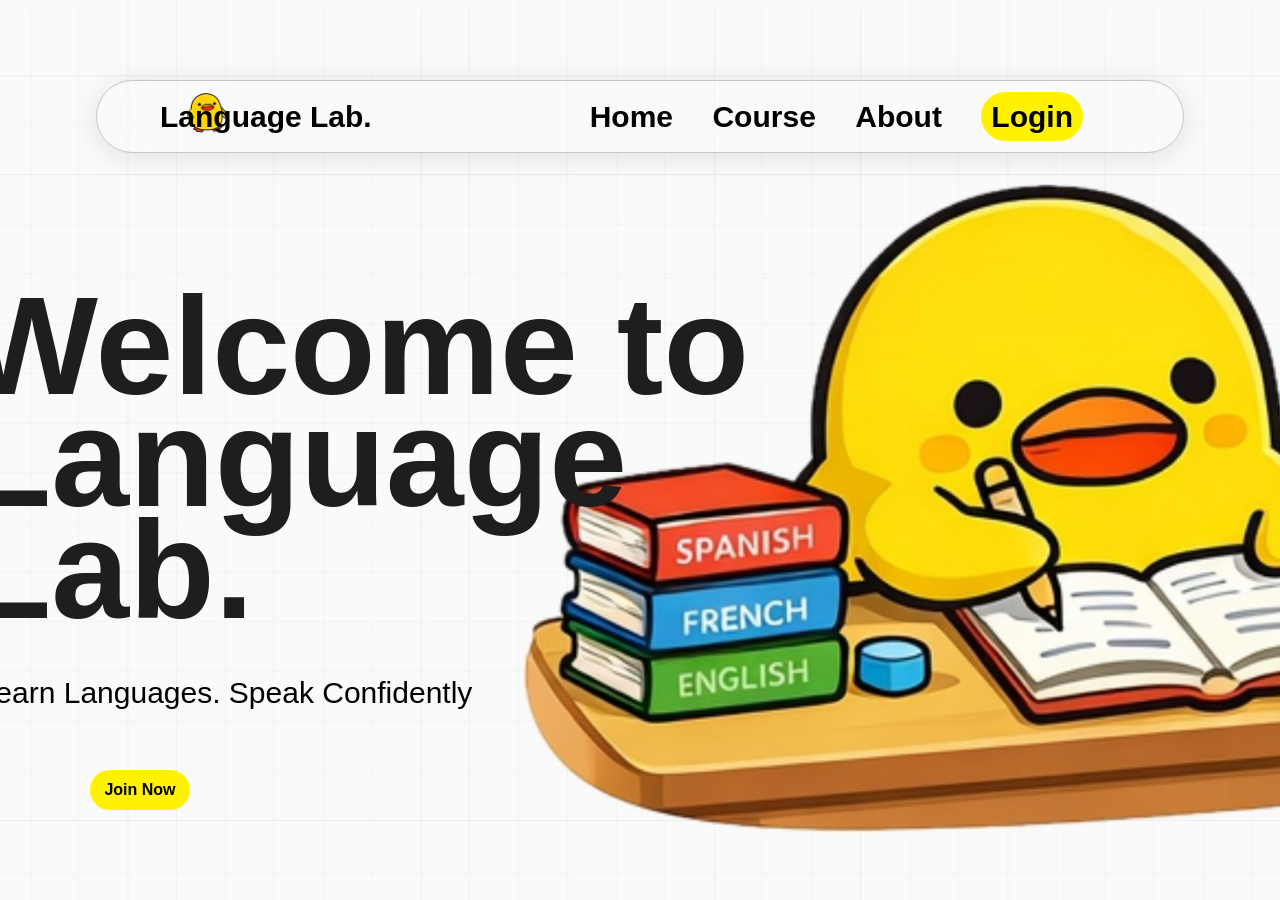
<file: index.html>
<!DOCTYPE html>
<html>
    <head>
        <title>Language Lab</title>
        <link rel="stylesheet" href="style.css"/>
    </head>
    <style>
        body {
  display: flex;
  align-items: center;
  justify-content: center;
  min-height: 100vh;
  background-image: url('/Home.jpg');
  background-repeat: no-repeat;
  background-position: center;
  background-size: cover;
    }
    .button {
    width: 100px;
    height: 40px;
    border-radius: 40px;
    background-color: rgb(255, 242, 0);
    border: none;
    outline: none;
    cursor: pointer;
    font-size: 1rem;
    font-weight: 600;
    transition: all 0.4s ease;
   margin-right: 1000px;
   margin-top: 60px;
}
button:hover {
    background-color: rgb(255, 255, 255, 0.5);
}
.title{
font-size:140px;
font-weight:600px;
line-height:0.8;
color:#1e1e1e;
margin-top:200px;
 margin-left: -9.7cqi;
}
.subtitle{
font-size:30px;
color:#000000;
font-weight: 1px;
 margin-left: -8.7cqi;
margin-top:50px;
}
    </style>
    <body>
        <header class="header">
            <a href="/" class="logo">
    <img src="Logo.PNG" alt="Company Logo">
  </a> 
         <a href="#" class="logo">Language Lab.</a> 
        <nav class="navbar"> 
        <a href="index.html">Home</a> 
        <a href="Course.html">Course</a>
        <a href="About.html">About</a> 
        <a href="Login.html" class="Login">Login</a>
        </nav> 
    </header>

<div class="text-container">

<h1 class="title">
Welcome to <br>
Language <br>
Lab.
</h1>

<p class="subtitle">
Learn Languages. Speak Confidently
</p>
 <a href="Login.html">
<button class="button">Join Now</button>
</a>
</div>
    </body>
</html>
</file>
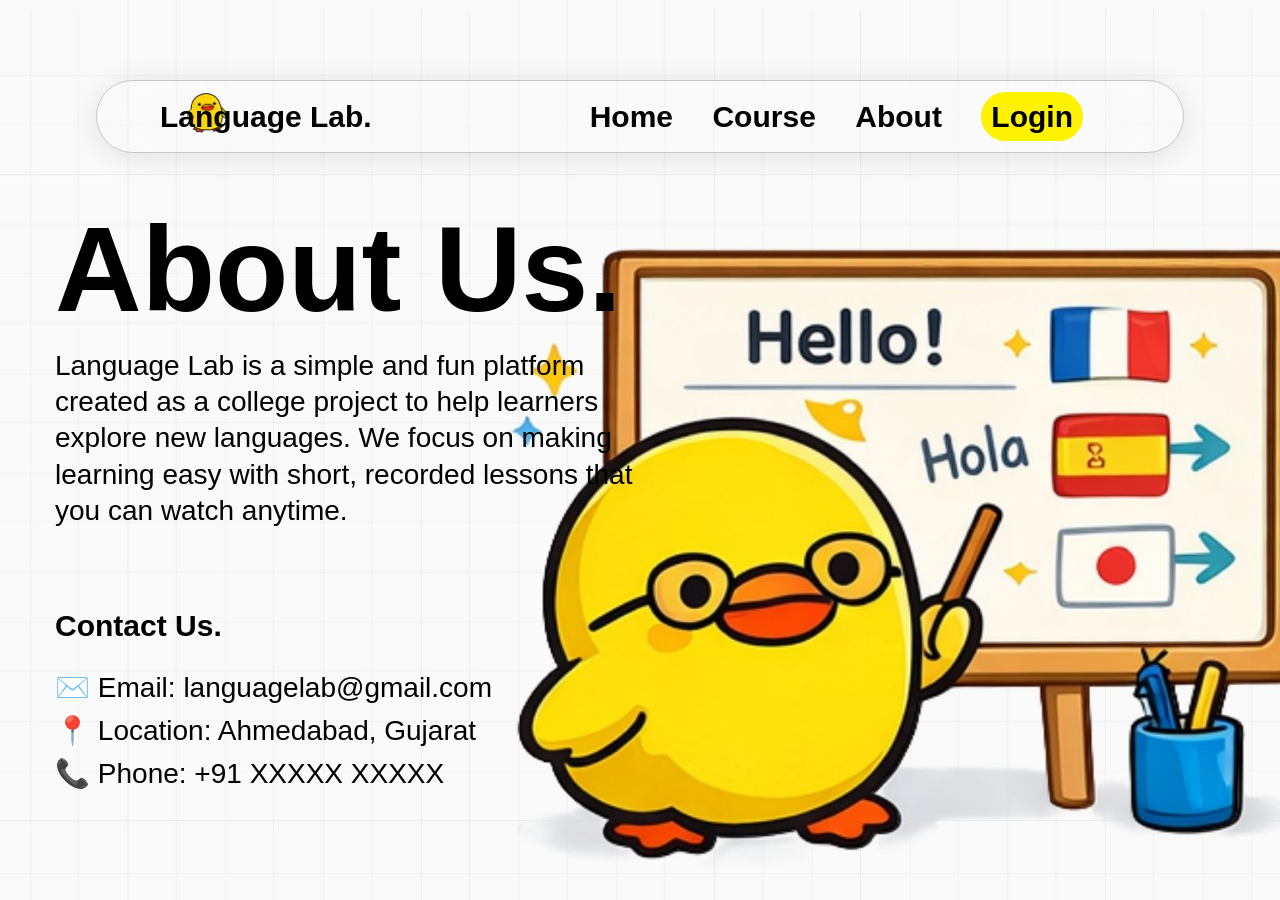
<file: About.html>
<!DOCTYPE html>
<html>
    <head>
        <title>About Language Lag</title>
         <link rel="stylesheet" href="style.css"/>
    </head>
    <style>
        body {
  display: flex;
  align-items: center;
  justify-content: center;
  min-height: 100vh;
  background-image: url('/About.jpg');
  background-repeat: no-repeat;
  background-position: center;
  background-size: cover;
}
.title{
    font-size:120px;
    margin-left: -45.7cqi;
    margin-top: 100px;
    margin-bottom: 10px ;
}
.about-text{
font-size:28px;
line-height:1.3;
color:#000000;
margin-bottom:80px;
  margin-left: -45.7cqi;

}
.contact h3{
font-size:30px;
margin-bottom:10px;
  margin-left: -45.7cqi;
}

.contact p{
font-size:28px;
margin-bottom:10px;
color:#000000;
  margin-left: -45.7cqi;
}
    </style>
    <body>
        <header class="header"> 
              <a href="/" class="logo">
    <img src="Logo.PNG" alt="Company Logo">
  </a> 
        <a href="index.html" class="logo">Language Lab.</a> 
        <nav class="navbar"> 
        <a href="index.html">Home</a> 
        <a href="Course.html">Course</a>
        <a href="About.html" class="about">About</a> 
        <a href="Login.html" class="Login">Login</a>
        </nav> 
    </header>

    <div class="text-container">

<h1 class="title">About Us.</h1>

<p class="about-text">
Language Lab is a simple and fun platform<br>
created as a college project to help learners<br>
explore new languages. We focus on making<br>
learning easy with short, recorded lessons that<br> 
you can watch anytime.<br>
</p>

<div class="contact">

<h3>Contact Us.</h3><br>

<p>✉️ Email: languagelab@gmail.com</p>
<p>📍 Location: Ahmedabad, Gujarat</p>
<p>📞 Phone: +91 XXXXX XXXXX</p>

</div>

</div>

    </body>
</html>
</file>
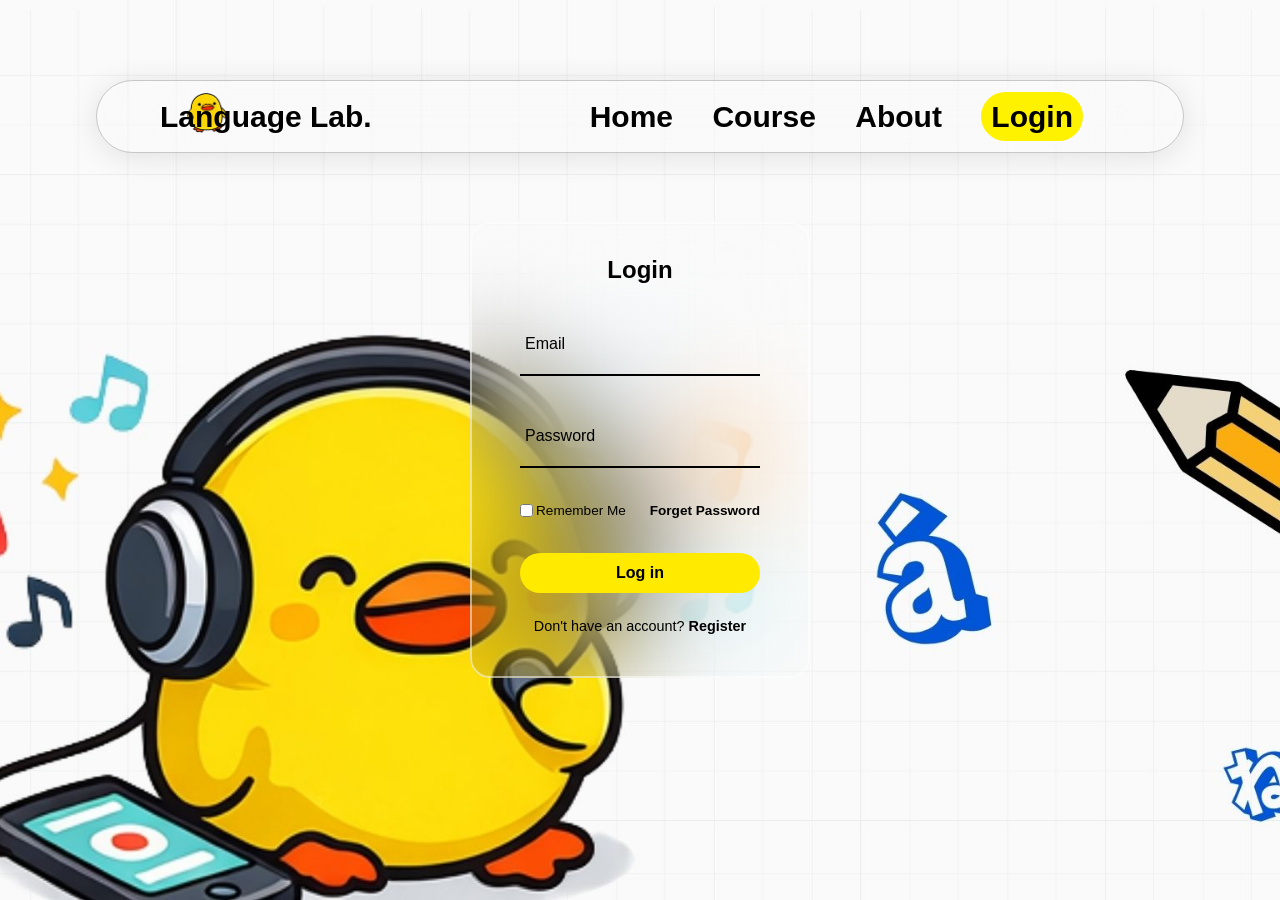
<file: Login.html>
<!DOCTYPE html>
<html>
    <head>
        <title>Login to Language Lag</title>
        <link rel="stylesheet" href="styles.css"/>
        <link rel="stylesheet" href="style.css"/>
        
    </head>
    <body>
         <header class="header"> 
              <a href="index.html" class="logo">
    <img src="Logo.PNG" alt="Company Logo">
  </a> 
        <a href="index.html" class="logo">Language Lab.</a> 
        <nav class="navbar"> 
        <a href="index.html">Home</a> 
        <a href="Course.html">Course</a>
        <a href="About.html">About</a> 
        <a href="Login.html" class="Login">Login</a>
        </nav> 
    </header>
      <section>
        <form>
            <h1>Login</h1>
            <div class="inputbox">
                <ion-icon name="mail-outline"></ion-icon>
                <input type="email" required>
                <label for="">Email</label>
            </div>
            <div class="inputbox">
                <ion-icon name="lock-closed-outline"></ion-icon>
                <input type="password" required>
                <label for="">Password</label>
            </div>
            <div class="forget">
                <label for=""><input type="checkbox">Remember Me</label>
                 <a href="#">Forget Password</a>
            </div>
            <button>Log in</button>
            <div class="register">
                <p>Don't have an account? <a href="#">Register</a></p>
            </div>
        </form>
    </section> 
    </body>
</html>
</file>
<file: style.css>
* {
    margin: 0;
    padding: 0;
    font-family: "Open sauce", sans-serif;
    box-sizing: border-box;
}
.header{
    position: Fixed;
    align-items: center;
    top: 80px;
    width: 85%;
    padding: 12px 100px;
    display: flex;
    justify-content: space-between;
background-color: transparent;
backdrop-filter: blur(55.5px);
border-radius: 60px;
box-shadow: 0 4px 30px rgba(0, 0, 0, 0.1);
border: 1px solid rgba(43, 40, 40, 0.24);
}
.logo img {
  height: 40px;
  width: auto; 
  transform: translateX(120px);
}
.logo {
    color: black;
    font-size: 30px;
    text-decoration: none;
    font-weight: 600;
    cursor: default; 
    transform: translateX(-130px);
}
.Login{
    background-color: rgb(255, 242, 0);
    border-radius: 40px;
    padding: 8px 10px;  
}

.navbar a{
    color: rgb(0, 0, 0);
    font-size: 30px;
    font-weight: 600;
    text-decoration: none;
    margin-left: 35px;
    transition: 0.3s;
}
.navbar a:hover {
    background: 0 4px 30px;
    border-radius: 40px;
    border-width: 10px;
     padding: 7px 10px;

     align-items: center;
    border-color: 0 4px 30px rgba(0, 0, 0, 0.371);
    text-decoration: underline 3px;
    justify-content: space-between;
    box-shadow: 0 4px 30px rgba(0, 0, 0, 0.118);
backdrop-filter: blur(7.5px);
 transition: all 0.4s ease;
    
}
</file>
<file: styles.css>
body {
  display: flex;
  align-items: center;
  justify-content: center;
  min-height: 100vh;
  background-image: url('/Login.jpg');
  background-repeat: no-repeat;
  background-position: center;
  background-size: cover;
}
section {
    position: relative;
    max-width: 400px;
    background-color: transparent;
    border: 2px solid rgba(255, 255, 255, 0.5);
    border-radius: 20px;
    backdrop-filter: blur(55px);
    display: flex;
    justify-content: center;
    align-items: center;
    padding: 2rem 3rem;
}

h1 {
    font-size:4 2rem;
    color: black;
    text-align: center;
}

.inputbox {
    position: relative;
    margin: 30px 0;
    max-width: 310px;
    border-bottom: 2px solid #000000;
}

.inputbox label {
    position: absolute;
    top: 50%;
    left: 5px;
    transform: translateY(-50%);
    color: black;
    font-size: 1rem;
    pointer-events: none;
    transition: all 0.5s ease-in-out;
}

input:focus ~ label, 
input:valid ~ label {
    top: -5px;
}

.inputbox input {
    width: 100%;
    height: 60px;
    background: transparent;
    border: none;
    outline: none;
    font-size: 1rem;
    padding: 0 35px 0 5px;
    color: #000000;
}

.inputbox ion-icon {
    position: absolute;
    right: 8px;
    color: #fff;
    font-size: 1.2rem;
    top: 20px;
    
}
.forget {
    margin: 35px 0;
    font-size: 0.85rem;
    color: #000000;
    display: flex;
    justify-content: space-between;
}

.forget label {
    display: flex;
    align-items: center;
}

.forget label input {
    margin-right: 3px;
}

.forget a {
    color: #000000;
    text-decoration: none;
    font-weight: 600;
    margin-left: 8px;
}

.forget a:hover {
    text-decoration: underline;
}

button {
    width: 100%;
    height: 40px;
    border-radius: 40px;
    background-color: rgb(255, 234, 0);
    border: none;
    outline: none;
    cursor: pointer;
    font-size: 1rem;
    font-weight: 600;
    transition: all 0.4s ease;
}

button:hover {
    background-color: rgb(255, 255, 255, 0.5);
}

.register {
    font-size: 0.9rem;
    color: #000000;
    text-align: center;
    margin: 25px 0 10px;
}

.register p a {
    text-decoration: none;
    color: #000000;
    font-weight: 600;
}

.register p a:hover {
    text-decoration: underline;
}
</file>
